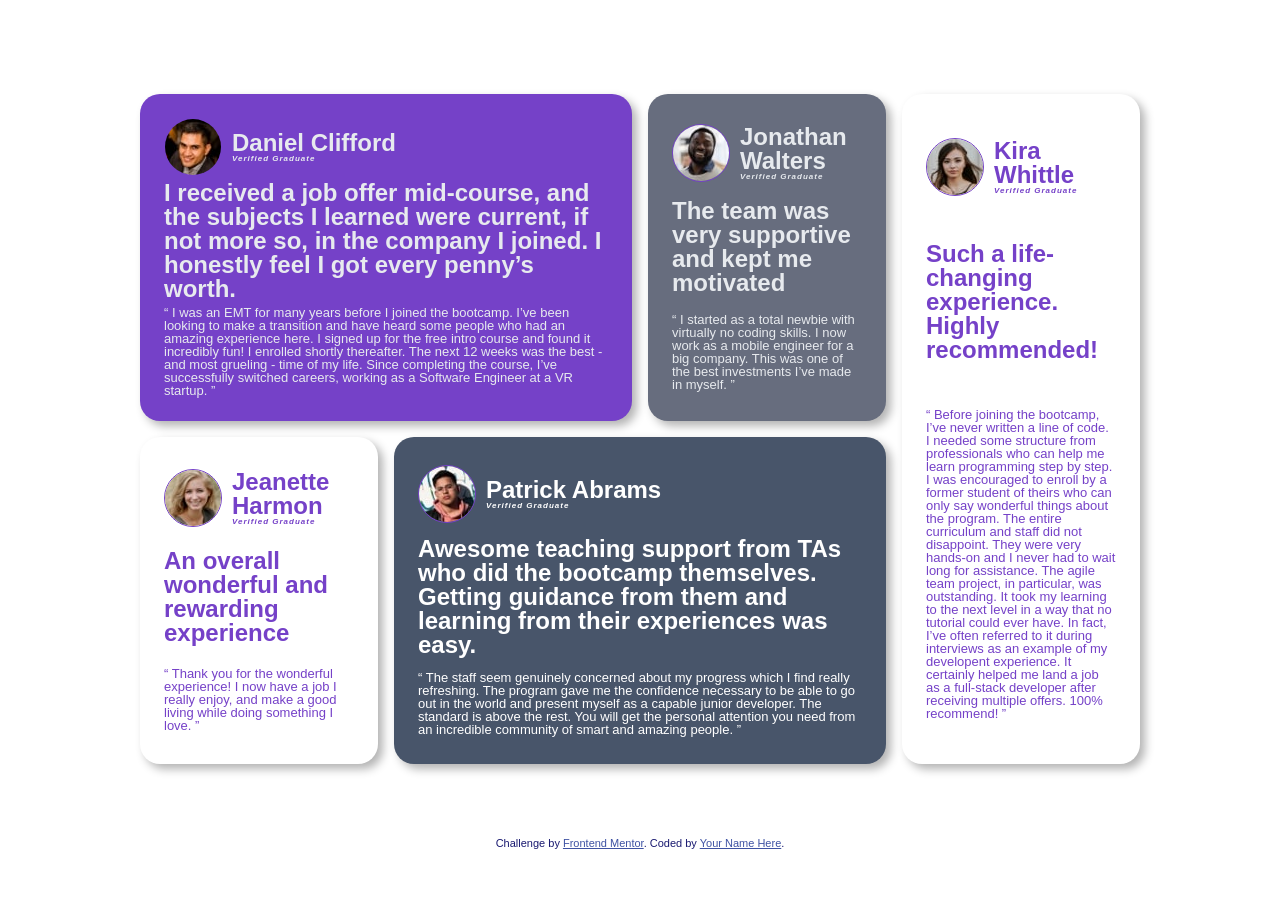
<file: index.html>
<!doctype html>
<html lang="en">
  <head>
    <meta charset="UTF-8" />
    <meta name="viewport" content="width=device-width, initial-scale=1.0" />
    <!-- displays site properly based on user's device -->
    <link rel="stylesheet" href="styles.css" />

    <link rel="preconnect" href="https://fonts.googleapis.com" />
    <link rel="preconnect" href="https://fonts.gstatic.com" crossorigin />
    <link
      href="https://fonts.googleapis.com/css2?family=Barlow+Semi+Condensed:ital,wght@0,100;0,200;0,300;0,400;0,500;0,600;0,700;0,800;0,900;1,100;1,200;1,300;1,400;1,500;1,600;1,700;1,800;1,900&family=Happy+Monkey&family=Orbitron:wght@400..900&family=Roboto:ital,wght@0,100..900;1,100..900&display=swap"
      rel="stylesheet"
    />

    <link
      rel="icon"
      type="image/png"
      sizes="32x32"
      href="./images/favicon-32x32.png"
    />

    <title>Frontend Mentor | [Challenge Name Here]</title>

    <!-- Feel free to remove these styles or customise in your own stylesheet 👍 -->
    <style>
      .attribution {
        font-size: 0.6875rem;
        text-align: center;
      }
      .attribution a {
        color: hsl(228, 45%, 44%);
      }
    </style>
  </head>
  <body>
    <main>
      <div class="container box-one">
        <div class="header-container">
          <div>
            <h2>Daniel Clifford</h2>
            <h3>Verified Graduate</h3>
          </div>
          <img
            src="images/image-daniel.jpg"
            alt="Profile picture of Daniel Clifford"
          />
        </div>
        <p class="ingress">
          I received a job offer mid-course, and the subjects I learned were
          current, if not more so, in the company I joined. I honestly feel I
          got every penny’s worth.
        </p>

        <p>
          “ I was an EMT for many years before I joined the bootcamp. I’ve been
          looking to make a transition and have heard some people who had an
          amazing experience here. I signed up for the free intro course and
          found it incredibly fun! I enrolled shortly thereafter. The next 12
          weeks was the best - and most grueling - time of my life. Since
          completing the course, I’ve successfully switched careers, working as
          a Software Engineer at a VR startup. ”
        </p>
      </div>
      <div class="container box-two">
        <div class="header-container">
          <div>
            <h2>Jonathan Walters</h2>
            <h3>Verified Graduate</h3>
          </div>
          <img
            src="images/image-jonathan.jpg"
            alt="Profile picture of Jonathan Walters"
          />
        </div>
        <p class="ingress">
          The team was very supportive and kept me motivated
        </p>

        <p>
          “ I started as a total newbie with virtually no coding skills. I now
          work as a mobile engineer for a big company. This was one of the best
          investments I’ve made in myself. ”
        </p>
      </div>
      <div class="container box-three">
        <div class="header-container">
          <div>
            <h2>Jeanette Harmon</h2>
            <h3>Verified Graduate</h3>
          </div>
          <img
            src="images/image-jeanette.jpg"
            alt="Profile picture of Jeanette Harmon"
          />
        </div>
        <p class="ingress">An overall wonderful and rewarding experience</p>

        <p>
          “ Thank you for the wonderful experience! I now have a job I really
          enjoy, and make a good living while doing something I love. ”
        </p>
      </div>
      <div class="container box-four">
        <div class="header-container">
          <div>
            <h2>Patrick Abrams</h2>
            <h3>Verified Graduate</h3>
          </div>
          <img
            src="images/image-patrick.jpg"
            alt="Profile picture of Patrick Abrams"
          />
        </div>
        <p class="ingress">
          Awesome teaching support from TAs who did the bootcamp themselves.
          Getting guidance from them and learning from their experiences was
          easy.
        </p>

        <p>
          “ The staff seem genuinely concerned about my progress which I find
          really refreshing. The program gave me the confidence necessary to be
          able to go out in the world and present myself as a capable junior
          developer. The standard is above the rest. You will get the personal
          attention you need from an incredible community of smart and amazing
          people. ”
        </p>
      </div>
      <div class="container box-five">
        <div class="header-container">
          <div>
            <h2>Kira Whittle</h2>
            <h3>Verified Graduate</h3>
          </div>
          <img
            src="images/image-kira.jpg"
            alt="Profile picture of Kira Whittle"
          />
        </div>
        <p class="ingress">
          Such a life-changing experience. Highly recommended!
        </p>

        <p>
          “ Before joining the bootcamp, I’ve never written a line of code. I
          needed some structure from professionals who can help me learn
          programming step by step. I was encouraged to enroll by a former
          student of theirs who can only say wonderful things about the program.
          The entire curriculum and staff did not disappoint. They were very
          hands-on and I never had to wait long for assistance. The agile team
          project, in particular, was outstanding. It took my learning to the
          next level in a way that no tutorial could ever have. In fact, I’ve
          often referred to it during interviews as an example of my developent
          experience. It certainly helped me land a job as a full-stack
          developer after receiving multiple offers. 100% recommend! ”
        </p>
      </div>
    </main>
    <footer class="attribution">
      Challenge by
      <a href="https://www.frontendmentor.io?ref=challenge">Frontend Mentor</a>.
      Coded by <a href="#">Your Name Here</a>.
    </footer>
  </body>
</html>
</file>
<file: styles.css>
* {
  margin: 0;
  padding: 0;
  box-sizing: border-box;
}

/* Global CSS */

.barlow-semi-condensed-medium {
  font-family: "Barlow Semi Condensed", sans-serif;
  font-weight: 500;
  font-style: normal;
}

.barlow-semi-condensed-semibold {
  font-family: "Barlow Semi Condensed", sans-serif;
  font-weight: 600;
  font-style: normal;
}

:root {
  /* Primary */
  --primary-50: hsl(260, 100%, 95%);
  --primary-300: hsl(264, 82%, 80%);
  --primary-500: hsl(263, 55%, 52%);
  /* Neutral */
  --White: hsl(0, 0%, 100%);
  --Grey-100: hsl(214, 17%, 92%);
  --Grey-200: hsl(0, 0%, 81%);
  --Grey-400: hsl(224, 10%, 45%);
  --Grey-500: hsl(217, 19%, 35%);
  --Dark-blue: hsl(219, 29%, 14%);
  --Black: hsl(0, 0%, 7%);

  font-family: "Barlow-semi-condensed", sans-serif;
}

body {
  background-color: var(--White);
  color: midnightblue;
  font-family: "Barlow-semi-condensed", sans-serif;
  line-height: 1;
  font-size: 13px;
  padding: 20px;
}

main {
  width: 100%;
  max-width: 1000px;
  margin: 10px auto;
  padding: 4rem 0;
  gap: 1rem;
  display: grid;
  grid-template-rows: repeat(2, 1fr);
  grid-template-columns: repeat(4, 1fr);
}
.box-one {
  /* daniel */
  grid-column: 1 / 3;
  background-color: var(--primary-500);
  color: var(--Grey-100);
}

.box-two {
  /* jonathan */
  grid-column: 3;
  grid-row: 1;
  background-color: var(--Grey-400);
  color: var(--Grey-100);
}
.box-three {
  /* jeanette */
  grid-row: 2;
  grid-column: 1;
  background-color: var(--White);
  color: var(--primary-500);
}
.box-four {
  /* Patrick */
  grid-row: 2;
  grid-column: 2/ 4;
  background-color: var(--Grey-500);
  color: var(--White);
}

.box-five {
  /* Kira */
  grid-column: 4;
  grid-row: 1/3;
  background-color: var(--White);
  color: var(--primary-500);
}

h2 {
  font-size: 1.5rem;
}

h3 {
  font-size: 0.5rem;
  font-style: italic;
  letter-spacing: 1px;
}

.description {
  max-width: 700px;
  margin-bottom: 1.25rem;
  color: dimgray;
}

.container {
  box-shadow: 5px 5px 10px rgba(0, 0, 0, 0.3);
  border-radius: 20px;
  padding: 1.5rem;
  gap: 5px;
  display: grid;
  align-items: center;
  justify-self: center;
}

.ingress {
  font-weight: bold;
  font-size: 1.5rem;
}

.header-container {
  display: flex;
  flex-direction: row-reverse;
  align-items: center;
  justify-content: start;
  gap: 10px;
}

img {
  border-radius: 90px;
  border: 1px solid var(--primary-500);
}
</file>
